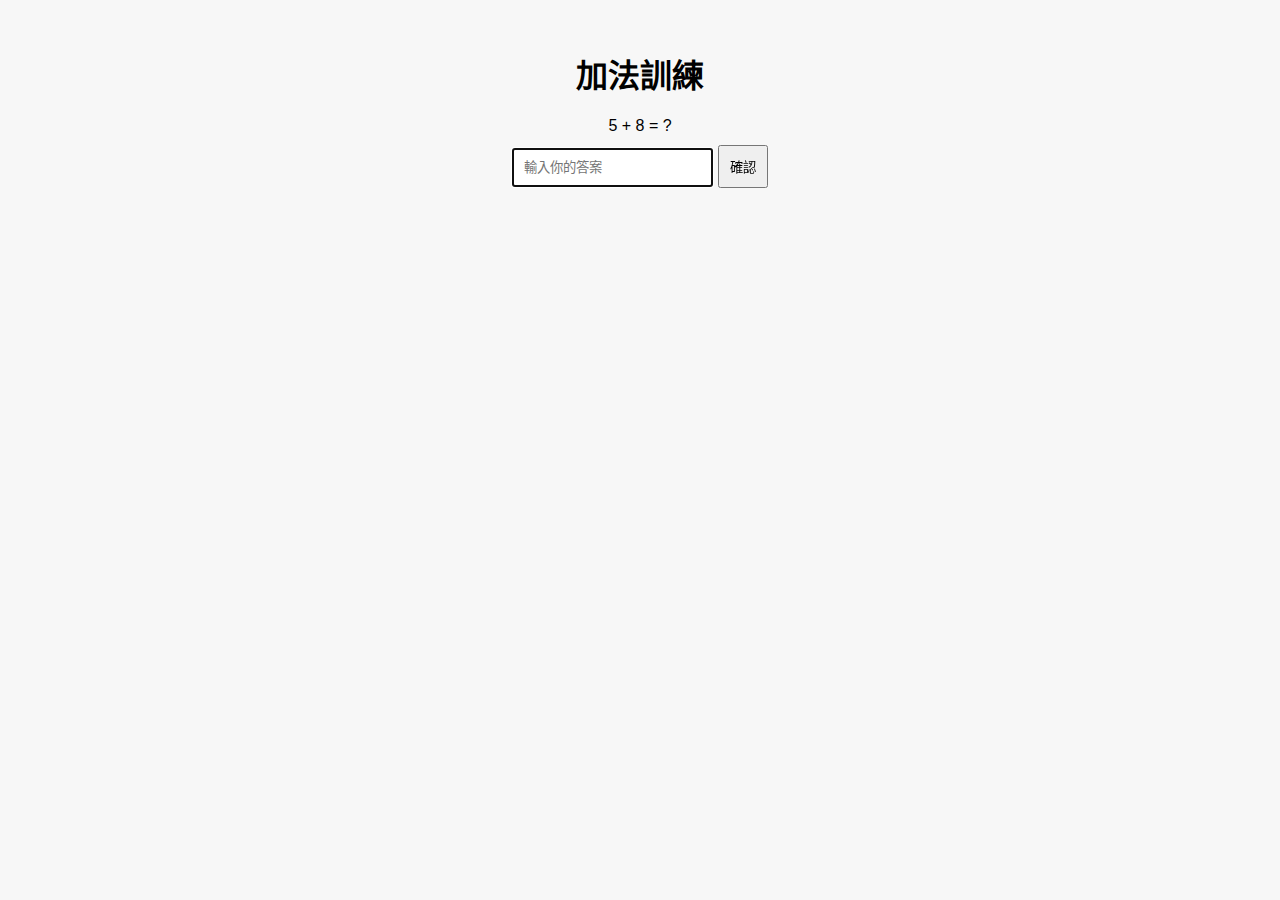
<file: math_practice/index.html>
<!DOCTYPE html>
<html lang="zh-TW">
<head>
    <meta charset="UTF-8">
    <meta name="viewport" content="width=device-width, initial-scale=1.0">
    <title>加法訓練</title>
    <link rel="stylesheet" href="style.css">
</head>
<body>
    <div class="container">
        <h1>加法訓練</h1>
        <div id="question"></div>
        <input type="text" id="answerInput" placeholder="輸入你的答案">
        <button id="submitBtn">確認</button>
        <div id="feedback"></div>
        <button id="nextQuestionBtn" style="display:none;">下一題</button>
    </div>
    
    <script src="script.js"></script>
</body>
</html>
</file>
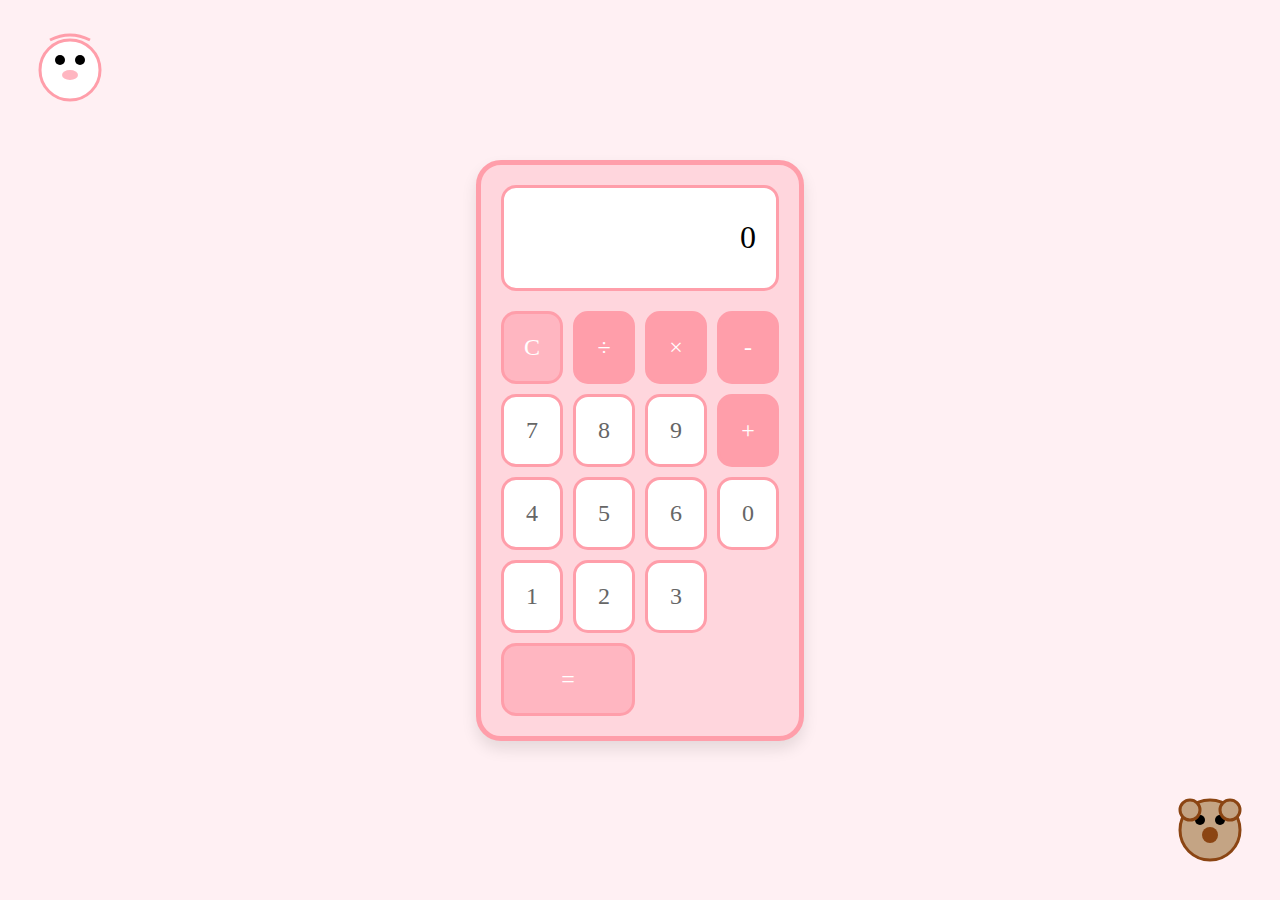
<file: calculator.html>
<html><head><base href="/" /><meta name="viewport" content="width=device-width, initial-scale=1" /><title>可愛小朋友計算機</title>
<style>
:root {
  --primary: #FF9EAA;
  --secondary: #FFD6DD;
  --accent: #FFF0F3;
}

body {
  font-family: "Comic Sans MS", cursive;
  background-color: var(--accent);
  display: flex;
  justify-content: center;
  align-items: center;
  min-height: 100vh;
  margin: 0;
}

.calculator {
  background-color: var(--secondary);
  padding: 20px;
  border-radius: 25px;
  box-shadow: 0 8px 15px rgba(0,0,0,0.1);
  border: 5px solid var(--primary);
}

.display {
  background-color: white;
  padding: 20px;
  margin-bottom: 20px;
  border-radius: 15px;
  text-align: right;
  font-size: 2em;
  min-height: 60px;
  display: flex;
  align-items: center;
  justify-content: flex-end;
  border: 3px solid var(--primary);
}

.buttons {
  display: grid;
  grid-template-columns: repeat(4, 1fr);
  gap: 10px;
}

button {
  padding: 20px;
  font-size: 1.5em;
  border: none;
  border-radius: 15px;
  background-color: white;
  cursor: pointer;
  transition: transform 0.1s;
  border: 3px solid var(--primary);
  color: #666;
  font-family: "Comic Sans MS", cursive;
}

button:active {
  transform: scale(0.95);
}

button:hover {
  background-color: var(--primary);
  color: white;
}

.operator {
  background-color: var(--primary);
  color: white;
}

.equals {
  background-color: #FFB6C1;
  color: white;
  grid-column: span 2;
}

.clear {
  background-color: #FFB6C1;
  color: white;
}

.animal {
  position: fixed;
  width: 100px;
  height: 100px;
}

#rabbit {
  top: 20px;
  left: 20px;
}

#bear {
  bottom: 20px;
  right: 20px;
}
</style>
</head>
<body>

<svg id="rabbit" class="animal" viewBox="0 0 100 100">
  <circle cx="50" cy="50" r="30" fill="#FFF" stroke="#FF9EAA" stroke-width="3"/>
  <circle cx="40" cy="40" r="5" fill="#000"/>
  <circle cx="60" cy="40" r="5" fill="#000"/>
  <ellipse cx="50" cy="55" rx="8" ry="5" fill="#FFB6C1"/>
  <path d="M30 20 Q50 10 70 20" fill="none" stroke="#FF9EAA" stroke-width="3"/>
</svg>

<svg id="bear" class="animal" viewBox="0 0 100 100">
  <circle cx="50" cy="50" r="30" fill="#C4A484" stroke="#8B4513" stroke-width="3"/>
  <circle cx="40" cy="40" r="5" fill="#000"/>
  <circle cx="60" cy="40" r="5" fill="#000"/>
  <circle cx="50" cy="55" r="8" fill="#8B4513"/>
  <circle cx="30" cy="30" r="10" fill="#C4A484" stroke="#8B4513" stroke-width="3"/>
  <circle cx="70" cy="30" r="10" fill="#C4A484" stroke="#8B4513" stroke-width="3"/>
</svg>

<div class="calculator">
  <div class="display">0</div>
  <div class="buttons">
    <button class="clear">C</button>
    <button class="operator">÷</button>
    <button class="operator">×</button>
    <button class="operator">-</button>
    <button>7</button>
    <button>8</button>
    <button>9</button>
    <button class="operator">+</button>
    <button>4</button>
    <button>5</button>
    <button>6</button>
    <button>0</button>
    <button>1</button>
    <button>2</button>
    <button>3</button>
    <button class="equals">=</button>
  </div>
</div>

<script>
let display = document.querySelector('.display');
let buttons = document.querySelectorAll('button');
let firstNumber = '';
let operator = '';
let secondNumber = '';
let shouldResetDisplay = false;

buttons.forEach(button => {
  button.addEventListener('click', () => {
    let value = button.textContent;
    
    if (value >= '0' && value <= '9') {
      if (shouldResetDisplay) {
        display.textContent = value;
        shouldResetDisplay = false;
      } else {
        if (display.textContent === '0') {
          display.textContent = value;
        } else {
          display.textContent += value;
        }
      }
      
      if (operator) {
        secondNumber = display.textContent;
      } else {
        firstNumber = display.textContent;
      }
    }
    
    if (value === 'C') {
      display.textContent = '0';
      firstNumber = '';
      operator = '';
      secondNumber = '';
      shouldResetDisplay = false;
    }
    
    if (['+', '-', '×', '÷'].includes(value)) {
      operator = value;
      shouldResetDisplay = true;
    }
    
    if (value === '=') {
      let result;
      let num1 = parseFloat(firstNumber);
      let num2 = parseFloat(secondNumber);
      
      switch(operator) {
        case '+':
          result = num1 + num2;
          break;
        case '-':
          result = num1 - num2;
          break;
        case '×':
          result = num1 * num2;
          break;
        case '÷':
          result = num1 / num2;
          break;
      }
      
      if (isNaN(result)) {
        display.textContent = '錯誤';
      } else {
        display.textContent = Math.round(result * 100) / 100;
      }
      
      firstNumber = display.textContent;
      operator = '';
      secondNumber = '';
      shouldResetDisplay = true;
    }
  });
});

// 添加動畫效果
function moveAnimals() {
  const rabbit = document.getElementById('rabbit');
  const bear = document.getElementById('bear');
  
  let rabbitX = 20;
  let bearX = window.innerWidth - 120;
  
  setInterval(() => {
    rabbitX = rabbitX === 20 ? window.innerWidth - 120 : 20;
    bearX = bearX === 20 ? window.innerWidth - 120 : 20;
    
    rabbit.style.transition = 'left 2s ease-in-out';
    bear.style.transition = 'right 2s ease-in-out';
    
    rabbit.style.left = rabbitX + 'px';
    bear.style.right = (window.innerWidth - bearX - 100) + 'px';
  }, 4000);
}

moveAnimals();
</script>

</body></html>
</file>
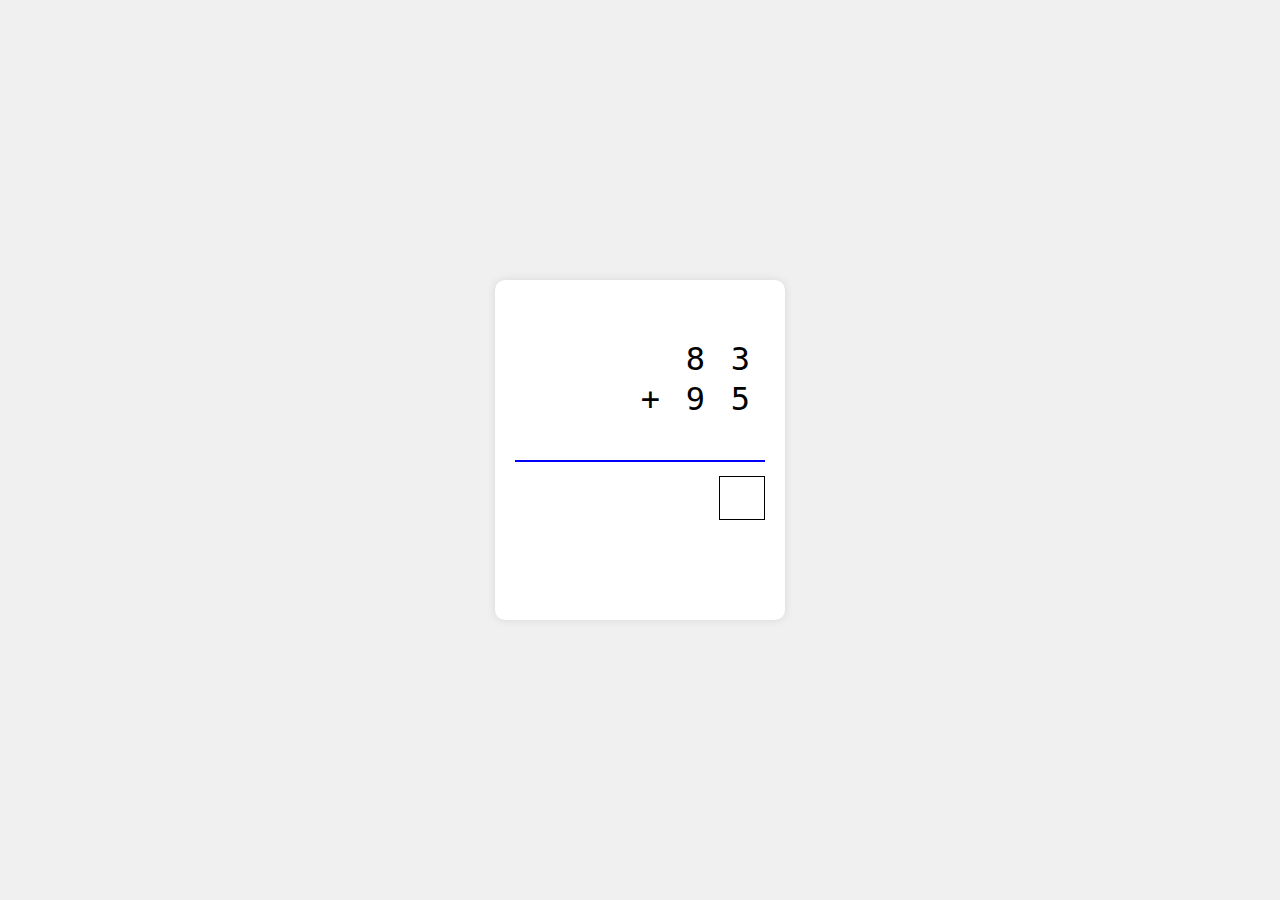
<file: math_practice/complete-step-addition-game-updated.html>
<!DOCTYPE html>
<html lang="zh">
<head>
    <meta charset="UTF-8">
    <meta name="viewport" content="width=device-width, initial-scale=1.0">
    <title>优化的逐步加法练习游戏</title>
    <style>
        /* 保持原有的CSS样式不变 */
        body {
            font-family: Arial, sans-serif;
            display: flex;
            justify-content: center;
            align-items: center;
            height: 100vh;
            margin: 0;
            background-color: #f0f0f0;
        }
        .game-container {
            background-color: white;
            padding: 20px;
            border-radius: 10px;
            box-shadow: 0 0 10px rgba(0,0,0,0.1);
            width: 250px;
            height: 300px;
            position: relative;
        }
        .number, .operator {
            position: absolute;
            font-size: 32px;
            font-family: monospace;
        }
        .input-container {
            position: absolute;
            bottom: 100px;
            right: 20px;
            display: flex;
        }
        input {
            width: 40px;
            height: 40px;
            text-align: center;
            font-size: 24px;
            border: 1px solid #000;
            outline: none;
            margin-left: 5px;
        }
        .carry-input {
            position: absolute;
            top: 20px;
            right: 70px;
            width: 30px;
            height: 30px;
            font-size: 20px;
        }
        .blue-line {
            position: absolute;
            height: 2px;
            background-color: blue;
            bottom: 158px;
            left: 20px;
            right: 20px;
        }
        .message {
            position: absolute;
            bottom: 20px;
            left: 20px;
            right: 20px;
            text-align: center;
            font-size: 16px;
            color: green;
        }
        @keyframes shake {
            0% { transform: translateX(0); }
            25% { transform: translateX(5px); }
            50% { transform: translateX(-5px); }
            75% { transform: translateX(5px); }
            100% { transform: translateX(0); }
        }
        .shake {
            animation: shake 0.5s;
        }
    </style>
</head>
<body>
    <div id="game-container" class="game-container">
        <div class="number" style="top: 60px; right: 80px;" id="num1-tens"></div>
        <div class="number" style="top: 60px; right: 35px;" id="num1-ones"></div>
        <div class="operator" style="top: 100px; right: 125px;">+</div>
        <div class="number" style="top: 100px; right: 80px;" id="num2-tens"></div>
        <div class="number" style="top: 100px; right: 35px;" id="num2-ones"></div>
        <div class="blue-line"></div>
        <div class="input-container">
            <input type="text" maxlength="1" id="input-D" style="display: none;">
            <input type="text" maxlength="1" id="input-C" style="display: none;">
            <input type="text" maxlength="1" id="input-A">
        </div>
        <input type="text" maxlength="1" id="input-B" class="carry-input" style="display: none;">
        <div class="message" id="message"></div>
    </div>

    <script>
        let num1, num2;
        let inputs = {A: '', B: '', C: '', D: ''};
        let visibleInputs = ['A'];
        let currentFocus = 'A';
        let problemKey = 0;

        function generateProblem() {
            num1 = Math.floor(Math.random() * 90) + 10;
            num2 = Math.floor(Math.random() * 90) + 10;
            inputs = {A: '', B: '', C: '', D: ''};
            visibleInputs = ['A'];
            currentFocus = 'A';
            document.getElementById('message').textContent = '';
            problemKey++;

            document.getElementById('num1-tens').textContent = Math.floor(num1/10);
            document.getElementById('num1-ones').textContent = num1 % 10;
            document.getElementById('num2-tens').textContent = Math.floor(num2/10);
            document.getElementById('num2-ones').textContent = num2 % 10;

            ['A', 'B', 'C', 'D'].forEach(step => {
                const input = document.getElementById(`input-${step}`);
                input.value = '';
                input.style.display = step === 'A' ? 'block' : 'none';
            });

            document.getElementById('input-A').focus();
        }

        function checkAnswer(step, value) {
            let correct = false;
            const nextStep = {A: 'B', B: 'C', C: 'D', D: 'A'};
            
            switch (step) {
                case 'A':
                    correct = parseInt(value) === (num1 + num2) % 10;
                    if (correct) {
                        const carry = Math.floor((num1 % 10 + num2 % 10) / 10);
                        if (carry === 0) {
                            inputs.B = '0';
                            visibleInputs.push('C');
                            currentFocus = 'C';
                            document.getElementById('input-C').style.display = 'block';
                            document.getElementById('input-C').focus();
                        } else {
                            visibleInputs.push('B');
                            currentFocus = 'B';
                            document.getElementById('input-B').style.display = 'block';
                            document.getElementById('input-B').focus();
                        }
                    }
                    break;
                case 'B':
                    correct = parseInt(value) === Math.floor((num1 % 10 + num2 % 10) / 10);
                    if (correct) {
                        visibleInputs.push('C');
                        currentFocus = 'C';
                        document.getElementById('input-C').style.display = 'block';
                        document.getElementById('input-C').focus();
                    }
                    break;
                case 'C':
                    const sumTens = Math.floor(num1 / 10) + Math.floor(num2 / 10) + parseInt(inputs.B || '0');
                    correct = parseInt(value) === sumTens % 10;
                    if (correct) {
                        if (Math.floor(sumTens / 10) === 0) {
                            finishProblem();
                        } else {
                            visibleInputs.push('D');
                            currentFocus = 'D';
                            document.getElementById('input-D').style.display = 'block';
                            document.getElementById('input-D').focus();
                        }
                    }
                    break;
                case 'D':
                    const sumHundreds = Math.floor((num1 + num2) / 100);
                    correct = parseInt(value) === sumHundreds;
                    if (correct) {
                        finishProblem();
                    }
                    break;
            }

            if (correct) {
                inputs[step] = value;
                document.getElementById(`input-${step}`).value = value;
            } else {
                document.getElementById('game-container').classList.add('shake');
                setTimeout(() => document.getElementById('game-container').classList.remove('shake'), 500);
                document.getElementById(`input-${step}`).value = '';
            }
        }

        function finishProblem() {
            document.getElementById('message').textContent = '正確！';
            setTimeout(() => {
                generateProblem();
            }, 2000);
        }

        document.querySelectorAll('input').forEach(input => {
            input.addEventListener('input', (e) => {
                const step = e.target.id.split('-')[1];
                checkAnswer(step, e.target.value);
            });
        });

        generateProblem();
    </script>
</body>
</html>
</file>
<file: math_practice/style.css>
body {
    font-family: Arial, sans-serif;
    background-color: #f7f7f7;
    text-align: center;
}

.container {
    margin-top: 50px;
}

input, button {
    padding: 10px;
    margin-top: 10px;
}

#feedback {
    margin-top: 20px;
    font-size: 20px;
}

.shake {
    animation: shake 0.5s;
}

@keyframes shake {
    0% { transform: translateX(0); }
    25% { transform: translateX(-5px); }
    50% { transform: translateX(5px); }
    75% { transform: translateX(-5px); }
    100% { transform: translateX(0); }
}
</file>
